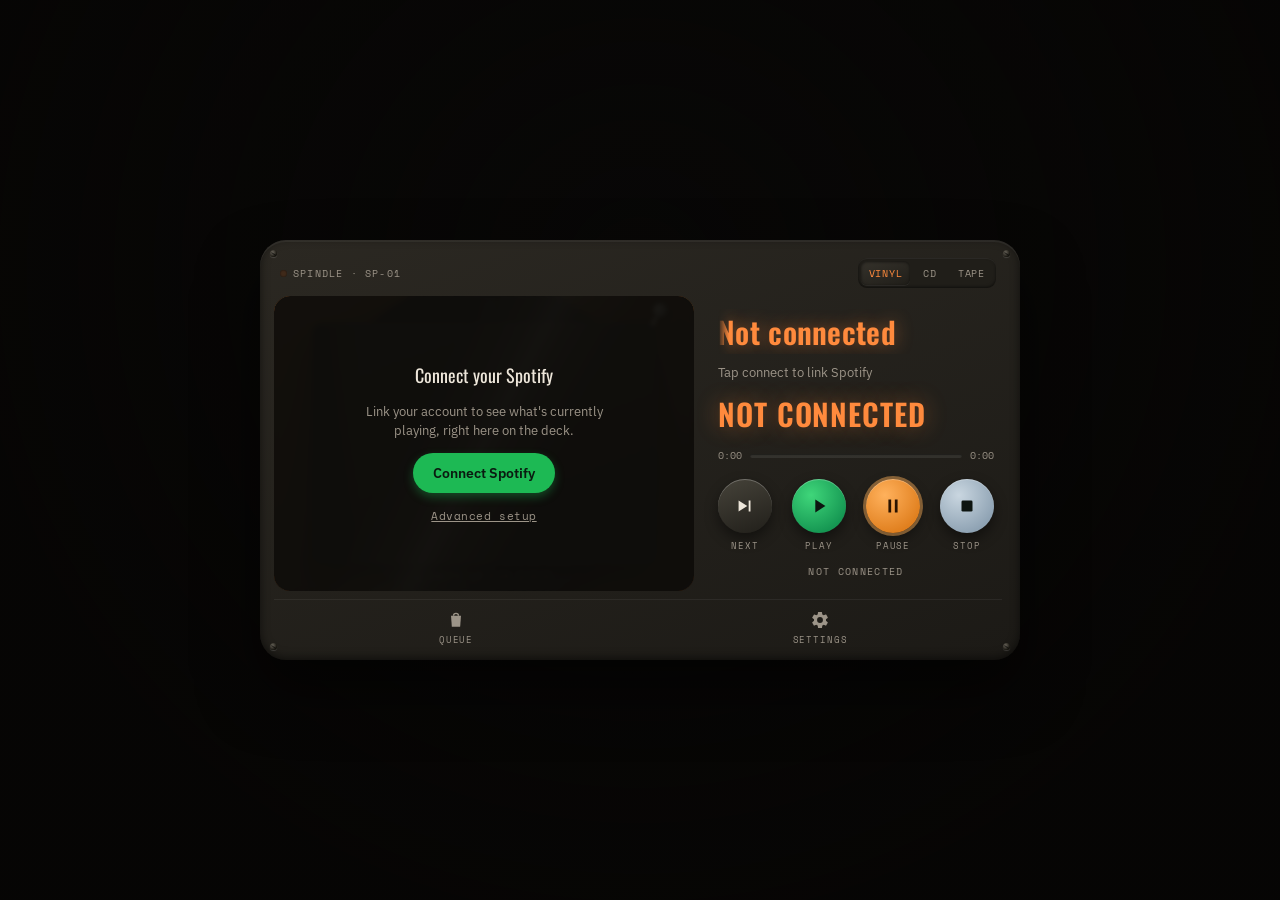
<file: index.html>
<!DOCTYPE html>
<html lang="en">
<head>
<meta charset="UTF-8">
<meta name="viewport" content="width=device-width, initial-scale=1, maximum-scale=1, user-scalable=no, viewport-fit=cover">
<meta name="theme-color" content="#1c1a16">
<meta name="mobile-web-app-capable" content="yes">
<meta name="apple-mobile-web-app-capable" content="yes">
<meta name="apple-mobile-web-app-status-bar-style" content="black-translucent">
<title>Spindle — Now Playing</title>
<link rel="manifest" href="manifest.json">
<link rel="icon" href="icon.svg" type="image/svg+xml">
<link rel="apple-touch-icon" href="icon.svg">
<link rel="stylesheet" href="style.css">
</head>
<body>

<div class="ambient-layer" id="ambientA"></div>
<div class="ambient-layer" id="ambientB"></div>
<div class="ambient-scrim"></div>

<div class="stage">
  <div class="deck">
    <span class="screw tl"></span><span class="screw tr"></span>
    <span class="screw bl"></span><span class="screw br"></span>

    <div class="deck-header">
      <div class="brand-plate">
        <span class="power-led" id="powerLed"></span>
        SPINDLE · SP-01
      </div>
      <div class="format-tabs">
        <button class="format-tab active" data-format="vinyl">VINYL</button>
        <button class="format-tab" data-format="cd">CD</button>
        <button class="format-tab" data-format="cassette">TAPE</button>
      </div>
    </div>

    <div class="media-window" id="mediaWindow">

      <div class="media-format active" data-format="vinyl">
        <div class="vinyl-case">
          <div class="vinyl-disc-wrap" id="vinylWrap">
            <div class="vinyl-disc">
              <div class="vinyl-label" id="vinylLabel"></div>
            </div>
          </div>
          <div class="tonearm" id="tonearm">
            <div class="tonearm-pivot"></div>
            <div class="tonearm-rod">
              <div class="tonearm-head" id="tonearmHead"></div>
            </div>
          </div>
          <div class="vinyl-lid" id="vinylLid"></div>
        </div>
      </div>

      <div class="media-format" data-format="cd">
        <div class="cd-case">
          <div class="cd-disc-wrap" id="cdWrap">
            <div class="cd-disc" id="cdDisc">
              <div class="cd-hub" id="cdHub"></div>
            </div>
          </div>
          <div class="cd-lid" id="cdLid"></div>
        </div>
      </div>

      <div class="media-format" data-format="cassette">
        <div class="cassette-body" id="cassetteBody">
          <div class="cassette-label">
            <span class="ct-title" id="cassetteTitle">Not connected</span>
            <span class="ct-sub" id="cassetteSub">SIDE A</span>
          </div>
          <div class="cassette-reels">
            <div class="reel-window">
              <div class="reel" id="reelLeft">
                <div class="reel-tape" id="reelLeftTape"></div>
                <div class="reel-hub"></div>
              </div>
            </div>
            <div class="reel-window">
              <div class="reel" id="reelRight">
                <div class="reel-tape" id="reelRightTape"></div>
                <div class="reel-hub"></div>
              </div>
            </div>
          </div>
        </div>
      </div>

      <div class="connect-overlay" id="connectOverlay">
        <div class="connect-title">Connect your Spotify</div>
        <div class="connect-sub">Link your account to see what's currently playing, right here on the deck.</div>
        <button class="btn-spotify" id="connectBtn">Connect Spotify</button>
        <button class="link-btn" id="openSettingsFromConnect">Advanced setup</button>
      </div>

      <div class="settings-panel hidden" id="settingsPanel">
        <button class="close-x" id="closeSettings">&times;</button>
        <h3>Setup</h3>
        <div class="settings-hint">Paste the Client ID from your Spotify Developer Dashboard app, and the exact Redirect URI you registered there (must match this page's URL exactly).</div>
        <label>Client ID</label>
        <input type="text" id="clientIdInput" autocomplete="off" autocapitalize="off" spellcheck="false">
        <label>Redirect URI</label>
        <input type="text" id="redirectUriInput" autocomplete="off" autocapitalize="off" spellcheck="false">
        <button class="save-btn" id="saveSettings">Save</button>
        <button class="link-btn" id="disconnectBtn" style="margin-top:14px;">Disconnect Spotify account</button>
      </div>

      <div class="queue-panel" id="queuePanel">
        <div class="queue-header">
          <h3>Queue</h3>
          <button class="close-x" id="closeQueue">&times;</button>
        </div>
        <div class="queue-search-row">
          <input type="text" id="queueSearchInput" placeholder="Search a track to add…" autocomplete="off" autocapitalize="off" spellcheck="false">
        </div>
        <div class="queue-scroll">
          <div class="queue-search-results" id="queueSearchResults"></div>
          <div class="queue-divider" id="queueDivider">Next up</div>
          <div class="queue-list" id="queueList"></div>
        </div>
      </div>

      <div class="swipe-hint" id="swipeHint">▲ swipe up for queue</div>

    </div>

    <div class="info-strip">
      <div class="track-title-mask"><span class="track-title" id="trackTitle">Not connected</span></div>
      <div class="track-artist" id="trackArtist">Tap connect to link Spotify</div>
      <div class="now-playing-status" id="nowPlayingStatus">Not connected</div>
      <div class="progress-row">
        <span id="elapsedTime">0:00</span>
        <div class="progress-track"><div class="progress-fill" id="progressFill"></div></div>
        <span id="durationTime">0:00</span>
      </div>
      <div class="big-transport">
        <div class="big-transport-btn-wrap">
          <button class="big-transport-btn next" id="nextBtnBig">
            <svg viewBox="0 0 24 24"><path d="M16,6h2v12H16ZM5,6l9.5,6L5,18Z"/></svg>
          </button>
          <span class="big-transport-label">Next</span>
        </div>
        <div class="big-transport-btn-wrap">
          <button class="big-transport-btn play" id="playBtnBig">
            <svg viewBox="0 0 24 24"><path d="M8,5v14l11-7Z"/></svg>
          </button>
          <span class="big-transport-label">Play</span>
        </div>
        <div class="big-transport-btn-wrap">
          <button class="big-transport-btn pause" id="pauseBtnBig">
            <svg viewBox="0 0 24 24"><path d="M7,5H10V19H7ZM14,5H17V19H14Z"/></svg>
          </button>
          <span class="big-transport-label">Pause</span>
        </div>
        <div class="big-transport-btn-wrap">
          <button class="big-transport-btn stop" id="stopBtnBig">
            <svg viewBox="0 0 24 24"><rect x="6" y="6" width="12" height="12" rx="1.5"/></svg>
          </button>
          <span class="big-transport-label">Stop</span>
        </div>
      </div>
      <div class="status-line" id="statusLine">Not connected</div>
    </div>

    <div class="tab-bar">
      <button class="tab-btn" id="queueTabBtn">
        <svg viewBox="0 0 24 24"><path d="M6,7 L18,7 L17,20 L7,20 Z"/><path d="M9,7 a3,3 0 0 1 6,0" fill="none" stroke="currentColor" stroke-width="1.6"/></svg>
        <span>Queue</span>
      </button>
      <button class="tab-btn" id="settingsTabBtn">
        <svg viewBox="0 0 24 24"><path d="M19.14,12.94a7.14,7.14,0,0,0,.06-.94,7.14,7.14,0,0,0-.06-.94l2.03-1.58a.5.5,0,0,0,.12-.64l-1.92-3.32a.5.5,0,0,0-.6-.22l-2.39.96a7.3,7.3,0,0,0-1.63-.94L14.4,2.81A.5.5,0,0,0,13.9,2.4h-3.8a.5.5,0,0,0-.5.41l-.36,2.55a7.3,7.3,0,0,0-1.63.94l-2.39-.96a.5.5,0,0,0-.6.22L2.7,8.88a.5.5,0,0,0,.12.64L4.85,11.1a7.14,7.14,0,0,0-.06.94,7.14,7.14,0,0,0,.06.94L2.82,14.56a.5.5,0,0,0-.12.64l1.92,3.32a.5.5,0,0,0,.6.22l2.39-.96a7.3,7.3,0,0,0,1.63.94l.36,2.55a.5.5,0,0,0,.5.41h3.8a.5.5,0,0,0,.5-.41l.36-2.55a7.3,7.3,0,0,0,1.63-.94l2.39.96a.5.5,0,0,0,.6-.22l1.92-3.32a.5.5,0,0,0-.12-.64ZM12,15.5A3.5,3.5,0,1,1,15.5,12,3.5,3.5,0,0,1,12,15.5Z"/></svg>
        <span>Settings</span>
      </button>
    </div>

  </div>
</div>

<div class="toast" id="toast"></div>

<canvas id="colorCanvas" width="24" height="24" style="display:none;"></canvas>

<script src="app.js"></script>
</body>
</html>
</file>
<file: style.css>
@import url('https://fonts.googleapis.com/css2?family=Oswald:wght@400;500;600;700&family=IBM+Plex+Sans:wght@400;500;600&family=Space+Mono:wght@400;700&display=swap');

:root {
  --chassis-1: #2b2822;
  --chassis-2: #1c1a16;
  --panel: #201e19;
  --bevel-light: rgba(255,255,255,0.06);
  --bevel-dark: rgba(0,0,0,0.55);
  --amber: #ff8a3d;
  --amber-dim: #6b4523;
  --green-led: #6fcf77;
  --cream: #ede6da;
  --cream-dim: #9c9488;
  --vinyl-black: #0a0a0b;
  --vinyl-groove: #2a2527;
  --cassette-shell: #3a362f;
  --cassette-shell-2: #47423a;
  --spotify-green: #1db954;
  --art-accent: 255, 138, 61; /* r,g,b — overwritten at runtime from album art */
  --radius-chassis: 26px;
  --radius-window: 16px;
  --radius-btn: 10px;
  --font-display: 'Oswald', sans-serif;
  --font-body: 'IBM Plex Sans', sans-serif;
  --font-mono: 'Space Mono', monospace;
}

* { box-sizing: border-box; -webkit-tap-highlight-color: transparent; }

html, body {
  height: 100dvh;
  margin: 0;
  overflow: hidden;
  background: #0a0908;
  font-family: var(--font-body);
  color: var(--cream);
  user-select: none;
}

button { font-family: inherit; }

/* ---------- Ambient backdrop, tinted by current album art ---------- */
.ambient-layer {
  position: fixed; inset: -10%;
  background-size: cover;
  background-position: center;
  filter: blur(70px) saturate(1.5) brightness(0.42);
  transform: scale(1.15);
  transition: opacity 1.1s ease;
  opacity: 0;
}
.ambient-layer.visible { opacity: 1; }
.ambient-scrim {
  position: fixed; inset: 0;
  background: radial-gradient(ellipse at 50% 30%, rgba(0,0,0,0.15), rgba(6,5,4,0.82) 75%);
  pointer-events: none;
}

/* ---------- Stage / centering ---------- */
.stage {
  position: relative;
  height: 100dvh;
  display: flex;
  align-items: center;
  justify-content: center;
  padding: max(10px, env(safe-area-inset-top)) max(10px, env(safe-area-inset-right)) max(10px, env(safe-area-inset-bottom)) max(10px, env(safe-area-inset-left));
}

/* ---------- Deck chassis ---------- */
.deck {
  position: relative;
  width: min(96vw, 460px);
  max-height: 96dvh;
  background: linear-gradient(160deg, var(--chassis-1), var(--chassis-2));
  border-radius: var(--radius-chassis);
  padding: 14px 14px 16px;
  box-shadow:
    0 30px 60px rgba(0,0,0,0.55),
    0 2px 0 var(--bevel-light) inset,
    0 -2px 10px var(--bevel-dark) inset;
  display: flex;
  flex-direction: column;
  gap: 10px;
}

.screw {
  position: absolute;
  width: 7px; height: 7px;
  border-radius: 50%;
  background: radial-gradient(circle at 35% 35%, #6b665c, #17150f 70%);
  box-shadow: 0 1px 1px rgba(255,255,255,0.15);
}
.screw::after {
  content: '';
  position: absolute; top: 50%; left: 12%;
  width: 76%; height: 1px;
  background: rgba(0,0,0,0.6);
  transform: translateY(-50%) rotate(35deg);
}
.screw.tl { top: 10px; left: 10px; }
.screw.tr { top: 10px; right: 10px; }
.screw.bl { bottom: 10px; left: 10px; }
.screw.br { bottom: 10px; right: 10px; }

/* ---------- Header: brand plate, LED, format tabs ---------- */
.deck-header {
  display: flex;
  align-items: center;
  justify-content: space-between;
  padding: 4px 6px 2px;
}

.brand-plate {
  font-family: var(--font-mono);
  font-size: 10px;
  letter-spacing: 0.12em;
  color: var(--cream-dim);
  display: flex;
  align-items: center;
  gap: 6px;
}

.power-led {
  width: 7px; height: 7px;
  border-radius: 50%;
  background: #402a1a;
  box-shadow: 0 0 2px rgba(0,0,0,0.6) inset;
  transition: background 0.4s, box-shadow 0.4s;
}
.power-led.on {
  background: var(--amber);
  box-shadow: 0 0 6px 2px rgba(255,138,61,0.7), 0 0 1px rgba(0,0,0,0.4) inset;
  animation: led-pulse 1.8s ease-in-out infinite;
}
@keyframes led-pulse {
  0%, 100% { opacity: 1; }
  50% { opacity: 0.75; }
}

.format-tabs {
  display: flex;
  gap: 5px;
  background: var(--panel);
  padding: 3px;
  border-radius: 9px;
  box-shadow: 0 1px 0 var(--bevel-light) inset, 0 -1px 3px var(--bevel-dark) inset;
}
.format-tab {
  border: none;
  background: transparent;
  color: var(--cream-dim);
  font-family: var(--font-mono);
  font-size: 9.5px;
  letter-spacing: 0.08em;
  padding: 5px 8px;
  border-radius: 6px;
  cursor: pointer;
  transition: all 0.2s;
}
.format-tab.active {
  background: linear-gradient(160deg, #35322b, #201e19);
  color: var(--amber);
  box-shadow: 0 1px 3px var(--bevel-dark) inset, 0 1px 0 var(--bevel-light);
}

/* ---------- Media window ---------- */
.media-window {
  position: relative;
  aspect-ratio: 1 / 1;
  min-height: 0;
  border-radius: var(--radius-window);
  background: #0e0d0b;
  box-shadow:
    0 2px 6px var(--bevel-dark) inset,
    0 -1px 0 var(--bevel-light) inset;
  overflow: hidden;
  touch-action: none;
}
.media-window::before {
  content: '';
  position: absolute; inset: 0;
  background: radial-gradient(circle at 80% 6%, rgba(255,196,130,0.32), rgba(255,196,130,0) 45%);
  pointer-events: none;
  z-index: 0;
}

.media-format {
  position: absolute; inset: 0;
  display: flex;
  align-items: center;
  justify-content: center;
  opacity: 0;
  transform: scale(0.94);
  transition: opacity 0.45s ease, transform 0.45s ease;
  pointer-events: none;
}
.media-format.active {
  opacity: 1;
  transform: scale(1);
  pointer-events: auto;
}

/* ---------- VINYL ---------- */
.media-format[data-format="vinyl"] { perspective: 1200px; }
.vinyl-case {
  position: relative;
  width: 100%; height: 100%;
  display: flex;
  align-items: center;
  justify-content: center;
  background:
    repeating-linear-gradient(98deg, rgba(255,255,255,0.035) 0px, rgba(255,255,255,0.035) 1px, transparent 1px, transparent 5px),
    linear-gradient(155deg, #5c3d22, #2c1b0e 72%);
  border-radius: 10px;
}
.vinyl-case::after {
  content: '';
  position: absolute; inset: 0;
  background: linear-gradient(118deg,
    rgba(255,224,168,0) 36%,
    rgba(255,224,168,0.16) 46%,
    rgba(255,242,216,0.32) 50%,
    rgba(255,224,168,0.16) 54%,
    rgba(255,224,168,0) 64%);
  mix-blend-mode: screen;
  pointer-events: none;
  border-radius: 10px;
  z-index: 5;
}
.vinyl-lid {
  position: absolute;
  top: 9%; left: 9%;
  width: 82%; height: 82%;
  transform-origin: top center;
  background: linear-gradient(160deg, #2b2822, #1a1815);
  background-size: cover;
  background-position: center;
  border-radius: 10px;
  box-shadow: 0 16px 32px rgba(0,0,0,0.55), 0 1px 0 rgba(255,255,255,0.08) inset;
  transform: rotateX(0deg);
  transition: transform 0.65s cubic-bezier(.5,0,.25,1), opacity 0.5s ease, box-shadow 0.5s;
  z-index: 3;
  backface-visibility: hidden;
}
.vinyl-lid::after {
  content: '';
  position: absolute; left: 0; top: 0; bottom: 0; width: 14%;
  background: linear-gradient(90deg, rgba(0,0,0,0.4), rgba(0,0,0,0));
  border-radius: 10px 0 0 10px;
}
.vinyl-lid.open {
  transform: rotateX(-122deg);
  opacity: 0.12;
  box-shadow: none;
}

.vinyl-disc-wrap {
  position: relative;
  width: 78%;
  aspect-ratio: 1/1;
  animation: spin-vinyl 1.8s linear infinite;
  animation-play-state: paused;
}
.vinyl-disc-wrap.spinning { animation-play-state: running; }
@keyframes spin-vinyl { to { transform: rotate(360deg); } }

.vinyl-disc {
  width: 100%; height: 100%;
  border-radius: 50%;
  background:
    repeating-radial-gradient(circle at center,
      var(--vinyl-groove) 0px, var(--vinyl-groove) 1px,
      var(--vinyl-black) 2px, #050506 3px);
  box-shadow: 0 10px 26px rgba(0,0,0,0.6), 0 0 0 2px rgba(0,0,0,0.4);
  display: flex;
  align-items: center;
  justify-content: center;
  position: relative;
}
.vinyl-label {
  width: 38%; height: 38%;
  border-radius: 50%;
  background-size: cover;
  background-position: center;
  border: 3px solid rgba(237,230,218,0.85);
  box-shadow: 0 0 0 1px rgba(0,0,0,0.5);
  position: relative;
}
.vinyl-label::after {
  content: '';
  position: absolute; top: 50%; left: 50%;
  width: 9px; height: 9px;
  background: #0b0b0c;
  border-radius: 50%;
  transform: translate(-50%, -50%);
  box-shadow: 0 0 0 1px rgba(255,255,255,0.15);
}
.tonearm {
  position: absolute;
  top: 1%; right: 4%;
  width: 40%;
  height: 40%;
  transform-origin: 90% 9%;
  transform: rotate(-20deg);
  transition: transform 0.6s cubic-bezier(.4,1.4,.5,1) 0.25s;
  z-index: 2;
}
.tonearm.playing { transform: rotate(6deg); }
.tonearm-pivot {
  position: absolute; top: calc(9% - 7px); right: calc(9% - 5px);
  width: 14px; height: 14px;
  border-radius: 50%;
  background: radial-gradient(circle at 35% 35%, #cfc7b8, #6d675a 75%);
  box-shadow: 0 2px 4px rgba(0,0,0,0.5);
  z-index: 1;
}
.tonearm-rod {
  position: absolute; top: 9%; right: 9%;
  width: 4px; height: 82%;
  background: linear-gradient(90deg, #7d766a, #d8d0c1 45%, #7d766a);
  border-radius: 2px;
  transform-origin: top center;
  transform: rotate(48deg);
  box-shadow: 0 1px 2px rgba(0,0,0,0.4);
}
.tonearm-head {
  position: absolute;
  bottom: -4px; left: 50%;
  width: 16px; height: 9px;
  transform: translateX(-50%);
  background: linear-gradient(160deg, #3a3730, #17150f);
  border-radius: 2px;
  box-shadow: 0 1px 2px rgba(0,0,0,0.5);
  cursor: pointer;
}
.tonearm-head.queue-tap { animation: head-pulse 0.45s ease; }
@keyframes head-pulse {
  0%   { transform: translateX(-50%) scale(1); }
  40%  { transform: translateX(-50%) scale(1.6); box-shadow: 0 0 0 7px rgba(255,255,255,0.16); }
  100% { transform: translateX(-50%) scale(1); }
}

/* ---------- CD ---------- */
.media-format[data-format="cd"] { perspective: 1200px; }
.cd-case {
  position: relative;
  width: 100%; height: 100%;
  display: flex;
  align-items: center;
  justify-content: center;
}
.cd-case::after {
  content: '';
  position: absolute; inset: 0;
  background: linear-gradient(118deg,
    rgba(205,232,255,0) 36%,
    rgba(205,232,255,0.14) 46%,
    rgba(232,246,255,0.28) 50%,
    rgba(205,232,255,0.14) 54%,
    rgba(205,232,255,0) 64%);
  mix-blend-mode: screen;
  pointer-events: none;
  z-index: 5;
}
.cd-lid {
  position: absolute;
  top: 9%; left: 9%;
  width: 82%; height: 82%;
  transform-origin: top center;
  background: linear-gradient(160deg, #2b2822, #1a1815);
  background-size: cover;
  background-position: center;
  border-radius: 8px;
  box-shadow: 0 16px 32px rgba(0,0,0,0.5), 0 1px 0 rgba(255,255,255,0.08) inset;
  transform: rotateX(0deg);
  transition: transform 0.65s cubic-bezier(.5,0,.25,1), opacity 0.5s ease, box-shadow 0.5s;
  z-index: 3;
  backface-visibility: hidden;
}
.cd-lid.open {
  transform: rotateX(-122deg);
  opacity: 0.12;
  box-shadow: none;
}

.cd-disc-wrap {
  width: 82%;
  aspect-ratio: 1/1;
  animation: spin-cd 1.1s linear infinite;
  animation-play-state: paused;
}
.cd-disc-wrap.spinning { animation-play-state: running; }
@keyframes spin-cd { to { transform: rotate(360deg); } }

.cd-disc {
  width: 100%; height: 100%;
  border-radius: 50%;
  background-size: cover;
  background-position: center;
  position: relative;
  box-shadow: 0 10px 26px rgba(0,0,0,0.6), 0 0 0 1px rgba(255,255,255,0.08);
}
.cd-disc::before {
  /* holographic sheen */
  content: '';
  position: absolute; inset: 0;
  border-radius: 50%;
  background: conic-gradient(from 0deg,
    rgba(255,255,255,0.02), rgba(160,255,240,0.16), rgba(255,160,255,0.14),
    rgba(255,255,160,0.14), rgba(160,200,255,0.16), rgba(255,255,255,0.02));
  mix-blend-mode: color-dodge;
  opacity: 0.5;
}
.cd-disc::after {
  content: '';
  position: absolute; inset: 0;
  border-radius: 50%;
  background: linear-gradient(120deg, rgba(255,255,255,0.22) 0%, rgba(255,255,255,0) 22%);
}
.cd-hub {
  position: absolute; top: 50%; left: 50%;
  width: 30%; height: 30%;
  transform: translate(-50%, -50%);
  border-radius: 50%;
  background: radial-gradient(circle at center, #cfd3d6 0%, #cfd3d6 34%, rgba(207,211,214,0.35) 36%, rgba(207,211,214,0.35) 62%, #100f0d 64%, #100f0d 100%);
  box-shadow: 0 0 0 1px rgba(0,0,0,0.3);
  cursor: pointer;
}
.cd-hub.queue-tap { animation: hub-pulse 0.45s ease; }
@keyframes hub-pulse {
  0%   { transform: translate(-50%,-50%) scale(1); }
  40%  { transform: translate(-50%,-50%) scale(1.35); box-shadow: 0 0 0 8px rgba(255,255,255,0.18); }
  100% { transform: translate(-50%,-50%) scale(1); }
}

/* ---------- CASSETTE ---------- */
.cassette-body {
  width: 88%;
  aspect-ratio: 1.58/1;
  background: linear-gradient(165deg, var(--cassette-shell-2), var(--cassette-shell));
  border-radius: 10px;
  box-shadow:
    0 12px 26px rgba(0,0,0,0.55),
    0 1px 0 var(--bevel-light) inset,
    0 -12px 20px rgba(0,0,0,0.35) inset;
  position: relative;
  padding: 10%;
  display: flex;
  flex-direction: column;
  gap: 6%;
}
.cassette-label {
  background: var(--cream);
  border-radius: 4px;
  padding: 6% 8%;
  display: flex;
  flex-direction: column;
  gap: 2px;
  box-shadow: 0 1px 3px rgba(0,0,0,0.3);
}
.cassette-label .ct-title {
  font-family: var(--font-display);
  font-size: 12px;
  color: #1c1a16;
  letter-spacing: 0.02em;
  white-space: nowrap;
  overflow: hidden;
  text-overflow: ellipsis;
}
.cassette-label .ct-sub {
  font-family: var(--font-mono);
  font-size: 8px;
  color: #6b665c;
  letter-spacing: 0.1em;
}
.cassette-reels {
  flex: 1;
  display: flex;
  align-items: center;
  justify-content: space-between;
  padding: 0 6%;
  position: relative;
}
.cassette-reels::before {
  /* tape window strip */
  content: '';
  position: absolute; left: 14%; right: 14%; top: 50%;
  height: 34%;
  transform: translateY(-50%);
  background: rgba(10,9,7,0.55);
  border-radius: 6px;
  box-shadow: 0 1px 2px rgba(0,0,0,0.4) inset;
}
.reel-window {
  width: 30%;
  aspect-ratio: 1/1;
  border-radius: 50%;
  background: rgba(10,9,7,0.6);
  box-shadow: 0 1px 3px rgba(0,0,0,0.5) inset;
  display: flex;
  align-items: center;
  justify-content: center;
  z-index: 1;
}
.reel {
  width: 100%; height: 100%;
  border-radius: 50%;
  position: relative;
  animation: spin-reel 2.4s linear infinite;
  animation-play-state: paused;
}
.reel.spinning { animation-play-state: running; }
@keyframes spin-reel { to { transform: rotate(360deg); } }
.reel-tape {
  position: absolute; inset: 8%;
  border-radius: 50%;
  background: radial-gradient(circle at center, #171512 0%, #171512 60%, rgba(var(--art-accent),0.55) 62%, rgba(var(--art-accent),0.55) 100%);
  transition: inset 0.4s ease;
}
.reel-hub {
  position: absolute; inset: 38%;
  border-radius: 50%;
  background: linear-gradient(160deg, #d8d0c1, #8a8375);
  box-shadow: 0 1px 2px rgba(0,0,0,0.5);
}
.reel-hub::before, .reel-hub::after {
  content: '';
  position: absolute; top: 50%; left: 50%;
  width: 68%; height: 14%;
  background: #171512;
  transform: translate(-50%,-50%);
  border-radius: 2px;
}
.reel-hub::after { transform: translate(-50%,-50%) rotate(90deg); }

.media-format[data-format="cassette"] {
  perspective: 1000px;
}
.cassette-body {
  cursor: pointer;
  transition: transform 0.55s cubic-bezier(.5,0,.25,1), opacity 0.5s ease, filter 0.5s ease;
  transform-origin: 4% center;
  backface-visibility: hidden;
}
.cassette-body::before {
  content: '';
  position: absolute; inset: 0;
  background: repeating-linear-gradient(90deg, rgba(0,0,0,0.06) 0px, rgba(0,0,0,0.06) 1px, transparent 1px, transparent 6px);
  border-radius: 10px;
  pointer-events: none;
  opacity: 0.6;
}
.cassette-body::after {
  content: '';
  position: absolute; inset: 0;
  background: linear-gradient(122deg,
    rgba(255,255,255,0) 30%,
    rgba(255,255,255,0.10) 45%,
    rgba(255,255,255,0.24) 50%,
    rgba(255,255,255,0.10) 55%,
    rgba(255,255,255,0) 70%);
  mix-blend-mode: screen;
  pointer-events: none;
  border-radius: 10px;
  z-index: 3;
}
.cassette-body.flip-open {
  transform: rotateY(-78deg) translateX(-8%) scale(0.9);
  opacity: 0.22;
  filter: brightness(0.5);
}
.cassette-body.tape-change {
  animation: tape-swap 0.9s cubic-bezier(.45,0,.2,1);
}
@keyframes tape-swap {
  0%   { transform: rotateY(0deg) scale(1); opacity: 1; filter: brightness(1); }
  38%  { transform: rotateY(-98deg) scale(0.92); opacity: 0.2; filter: brightness(0.5); }
  52%  { transform: rotateY(-98deg) scale(0.9); opacity: 0.15; filter: brightness(0.45); }
  66%  { transform: rotateY(-98deg) scale(0.92); opacity: 0.2; filter: brightness(0.5); }
  100% { transform: rotateY(0deg) scale(1); opacity: 1; filter: brightness(1); }
}

/* ---------- Info strip ---------- */
.info-strip {
  padding: 2px 6px 0;
  display: flex;
  flex-direction: column;
  gap: 8px;
}
.track-title-mask {
  overflow: hidden;
  white-space: nowrap;
  mask-image: linear-gradient(90deg, transparent, black 4%, black 96%, transparent);
  -webkit-mask-image: linear-gradient(90deg, transparent, black 4%, black 96%, transparent);
}
.track-title {
  display: inline-block;
  font-family: var(--font-display);
  font-size: 27px;
  font-weight: 600;
  letter-spacing: 0.01em;
  color: rgb(var(--art-accent));
  text-shadow: 0 0 18px rgba(var(--art-accent), 0.45);
}
.track-title.scrolling {
  animation: marquee linear infinite;
  animation-duration: var(--marquee-duration, 8s);
  padding-right: 40px;
}
@keyframes marquee {
  0%, 12% { transform: translateX(0); }
  88%, 100% { transform: translateX(calc(-1 * var(--marquee-distance, 0px))); }
}
.track-artist {
  font-family: var(--font-body);
  font-size: 13px;
  color: var(--cream-dim);
  white-space: nowrap;
  overflow: hidden;
  text-overflow: ellipsis;
}
.track-device {
  font-family: var(--font-mono);
  font-size: 9.5px;
  color: var(--cream-dim);
  opacity: 0.7;
  letter-spacing: 0.06em;
}

.now-playing-status {
  font-family: var(--font-display);
  font-weight: 600;
  font-size: 30px;
  line-height: 1.1;
  letter-spacing: 0.03em;
  text-transform: uppercase;
  color: rgb(var(--art-accent));
  text-shadow: 0 0 22px rgba(var(--art-accent), 0.4);
  padding: 6px 0 8px;
  transition: color 0.6s ease, text-shadow 0.6s ease;
}

.progress-row {
  display: flex;
  align-items: center;
  gap: 8px;
  font-family: var(--font-mono);
  font-size: 10px;
  color: var(--cream-dim);
}
.progress-track {
  flex: 1;
  height: 4px;
  border-radius: 2px;
  background: rgba(255,255,255,0.08);
  box-shadow: 0 1px 1px rgba(0,0,0,0.4) inset;
  overflow: hidden;
}
.progress-fill {
  height: 100%;
  width: 0%;
  background: linear-gradient(90deg, rgba(var(--art-accent),0.9), var(--amber));
  transition: width 0.4s linear;
}

.big-transport {
  display: flex;
  align-items: flex-start;
  justify-content: center;
  gap: 20px;
  padding: 6px 0 0;
}
.big-transport-btn-wrap {
  display: flex;
  flex-direction: column;
  align-items: center;
  gap: 6px;
}
.big-transport-label {
  font-family: var(--font-mono);
  font-size: 9px;
  letter-spacing: 0.1em;
  text-transform: uppercase;
  color: var(--cream-dim);
}
.big-transport-btn {
  border: none;
  width: 54px; height: 54px;
  border-radius: 50%;
  display: flex;
  align-items: center;
  justify-content: center;
  cursor: pointer;
  color: #0d1410;
  box-shadow: 0 6px 14px rgba(0,0,0,0.45), 0 1px 0 rgba(255,255,255,0.25) inset;
  transition: box-shadow 0.2s, transform 0.15s;
}
.big-transport-btn:active { transform: scale(0.94); }
.big-transport-btn svg { width: 22px; height: 22px; fill: currentColor; }
.big-transport-btn.play { background: radial-gradient(circle at 35% 30%, #3fd67a, #159652 75%); }
.big-transport-btn.pause { background: radial-gradient(circle at 35% 30%, #ffb15c, #e07f1e 75%); color: #2a1300; }
.big-transport-btn.stop { background: radial-gradient(circle at 35% 30%, #c9d6e0, #8ea2b3 75%); }
.big-transport-btn.next { background: linear-gradient(160deg, #46433a, #211f1a); color: var(--cream); }
.big-transport-btn.play.active {
  box-shadow: 0 0 0 3px rgba(63,214,122,0.4), 0 6px 14px rgba(0,0,0,0.45), 0 1px 0 rgba(255,255,255,0.25) inset;
}
.big-transport-btn.pause.active {
  box-shadow: 0 0 0 3px rgba(255,177,92,0.45), 0 6px 14px rgba(0,0,0,0.45), 0 1px 0 rgba(255,255,255,0.25) inset;
}

.status-line {
  text-align: center;
  font-family: var(--font-mono);
  font-size: 9.5px;
  letter-spacing: 0.14em;
  color: var(--cream-dim);
  text-transform: uppercase;
  padding-top: 2px;
}

/* ---------- Connect overlay ---------- */
.connect-overlay {
  position: absolute; inset: 0;
  background: rgba(14,13,11,0.94);
  backdrop-filter: blur(2px);
  display: flex;
  flex-direction: column;
  align-items: center;
  justify-content: center;
  gap: 14px;
  padding: 24px;
  text-align: center;
  z-index: 5;
  border-radius: var(--radius-window);
}
.connect-overlay.hidden { display: none; }
.connect-title {
  font-family: var(--font-display);
  font-size: 18px;
  color: var(--cream);
}
.connect-sub {
  font-family: var(--font-body);
  font-size: 12.5px;
  color: var(--cream-dim);
  max-width: 260px;
  line-height: 1.5;
}
.btn-spotify {
  border: none;
  background: var(--spotify-green);
  color: #0a1a10;
  font-family: var(--font-body);
  font-weight: 600;
  font-size: 13.5px;
  padding: 11px 20px;
  border-radius: 24px;
  cursor: pointer;
  box-shadow: 0 4px 10px rgba(29,185,84,0.35);
}
.link-btn {
  background: none; border: none;
  color: var(--cream-dim);
  font-family: var(--font-mono);
  font-size: 10.5px;
  text-decoration: underline;
  cursor: pointer;
  letter-spacing: 0.05em;
}

.settings-panel {
  position: absolute; inset: 0;
  background: #17150f;
  border-radius: var(--radius-window);
  padding: 20px;
  z-index: 6;
  display: flex;
  flex-direction: column;
  gap: 10px;
  overflow-y: auto;
}
.settings-panel.hidden { display: none; }
.settings-panel h3 {
  font-family: var(--font-display);
  font-weight: 500;
  font-size: 15px;
  margin: 0 0 4px;
  color: var(--cream);
}
.settings-panel label {
  font-family: var(--font-mono);
  font-size: 9.5px;
  letter-spacing: 0.08em;
  color: var(--cream-dim);
  text-transform: uppercase;
}
.settings-panel input {
  background: #0e0d0b;
  border: 1px solid rgba(255,255,255,0.1);
  color: var(--cream);
  font-family: var(--font-mono);
  font-size: 12px;
  padding: 9px 10px;
  border-radius: 8px;
  margin-bottom: 6px;
}
.settings-panel .save-btn {
  margin-top: 4px;
  border: none;
  background: var(--amber);
  color: #201200;
  font-weight: 700;
  font-family: var(--font-body);
  font-size: 13px;
  padding: 10px;
  border-radius: 8px;
  cursor: pointer;
}
.settings-panel .close-x {
  position: absolute; top: 12px; right: 14px;
  background: none; border: none;
  color: var(--cream-dim);
  font-size: 18px;
  cursor: pointer;
}
.settings-hint {
  font-size: 10.5px;
  color: var(--cream-dim);
  line-height: 1.5;
  font-family: var(--font-body);
}
.tab-bar {
  display: flex;
  border-top: 1px solid rgba(255,255,255,0.06);
  padding-top: 8px;
  margin-top: 2px;
}
.tab-btn {
  flex: 1;
  display: flex;
  flex-direction: column;
  align-items: center;
  gap: 3px;
  border: none;
  background: none;
  color: var(--cream-dim);
  cursor: pointer;
  padding: 2px 0 4px;
  transition: color 0.2s;
}
.tab-btn svg { width: 20px; height: 20px; fill: currentColor; }
.tab-btn span {
  font-family: var(--font-mono);
  font-size: 8.5px;
  letter-spacing: 0.1em;
  text-transform: uppercase;
}
.tab-btn.active { color: var(--amber); }

.swipe-hint {
  position: absolute;
  bottom: 8px; left: 50%;
  transform: translateX(-50%);
  font-family: var(--font-mono);
  font-size: 8.5px;
  letter-spacing: 0.1em;
  text-transform: uppercase;
  color: var(--cream-dim);
  opacity: 0.5;
  pointer-events: none;
  z-index: 2;
  animation: hint-bob 2.6s ease-in-out infinite;
}
.swipe-hint.hidden { display: none; }
@keyframes hint-bob {
  0%, 100% { transform: translateX(-50%) translateY(0); }
  50% { transform: translateX(-50%) translateY(-3px); }
}

/* ---------- Queue panel ---------- */
.queue-panel {
  position: absolute; inset: 0;
  background: rgba(18,16,13,0.97);
  border-radius: var(--radius-window);
  z-index: 8;
  padding: 16px 14px 12px;
  display: flex;
  flex-direction: column;
  gap: 10px;
  opacity: 0;
  transform-origin: var(--queue-origin-x, 50%) var(--queue-origin-y, 65%);
  transform: scale(0.18);
  pointer-events: none;
  transition: opacity 0.35s ease, transform 0.5s cubic-bezier(.25,1.15,.35,1);
}
.queue-panel.visible {
  opacity: 1;
  transform: scale(1);
  pointer-events: auto;
}
.queue-header {
  display: flex;
  align-items: center;
  justify-content: space-between;
}
.queue-header h3 {
  margin: 0;
  font-family: var(--font-display);
  font-weight: 500;
  font-size: 16px;
  color: var(--cream);
  letter-spacing: 0.02em;
}
.queue-header .close-x { position: static; }
.queue-search-row input {
  width: 100%;
  background: #0e0d0b;
  border: 1px solid rgba(255,255,255,0.1);
  color: var(--cream);
  font-family: var(--font-body);
  font-size: 13px;
  padding: 9px 11px;
  border-radius: 20px;
}
.queue-search-row input:focus {
  outline: none;
  border-color: rgba(255,138,61,0.5);
}
.queue-scroll {
  flex: 1;
  overflow-y: auto;
  display: flex;
  flex-direction: column;
  gap: 2px;
}
.queue-divider {
  font-family: var(--font-mono);
  font-size: 9.5px;
  letter-spacing: 0.14em;
  text-transform: uppercase;
  color: var(--cream-dim);
  padding: 8px 2px 4px;
  border-top: 1px solid rgba(255,255,255,0.07);
  margin-top: 4px;
}
.queue-search-results:empty + .queue-divider { border-top: none; margin-top: 0; }
.queue-row {
  display: flex;
  align-items: center;
  gap: 10px;
  padding: 6px 2px;
}
.queue-thumb {
  width: 36px; height: 36px;
  border-radius: 4px;
  object-fit: cover;
  background: #26241f;
  flex-shrink: 0;
}
.queue-meta {
  flex: 1;
  min-width: 0;
  display: flex;
  flex-direction: column;
  gap: 1px;
}
.queue-track-name {
  font-family: var(--font-body);
  font-weight: 500;
  font-size: 12.5px;
  color: var(--cream);
  white-space: nowrap;
  overflow: hidden;
  text-overflow: ellipsis;
}
.queue-track-artist {
  font-family: var(--font-body);
  font-size: 11px;
  color: var(--cream-dim);
  white-space: nowrap;
  overflow: hidden;
  text-overflow: ellipsis;
}
.queue-add-btn {
  border: none;
  background: rgba(255,138,61,0.14);
  color: var(--amber);
  width: 28px; height: 28px;
  border-radius: 50%;
  flex-shrink: 0;
  display: flex;
  align-items: center;
  justify-content: center;
  cursor: pointer;
}
.queue-add-btn svg { width: 16px; height: 16px; fill: currentColor; }
.queue-add-btn:disabled { opacity: 0.4; }
.queue-empty {
  font-family: var(--font-body);
  font-size: 12px;
  color: var(--cream-dim);
  padding: 8px 2px;
}

.toast {
  position: fixed;
  left: 50%; bottom: 26px;
  transform: translateX(-50%) translateY(20px);
  background: #201e19;
  color: var(--cream);
  font-family: var(--font-body);
  font-size: 12.5px;
  padding: 10px 16px;
  border-radius: 20px;
  box-shadow: 0 6px 16px rgba(0,0,0,0.5);
  opacity: 0;
  transition: opacity 0.3s, transform 0.3s;
  pointer-events: none;
  z-index: 20;
  max-width: 80vw;
  text-align: center;
}
.toast.show { opacity: 1; transform: translateX(-50%) translateY(0); }

@media (prefers-reduced-motion: reduce) {
  .vinyl-disc-wrap, .cd-disc-wrap, .reel, .power-led, .swipe-hint, .cassette-body.tape-change { animation: none !important; }
}

/* ---------- Landscape layout ---------- */
@media (orientation: landscape) {
  .stage { padding: max(8px, env(safe-area-inset-top)) max(14px, env(safe-area-inset-right)) max(8px, env(safe-area-inset-bottom)) max(14px, env(safe-area-inset-left)); }

  .deck {
    width: min(94vw, 760px);
    height: min(94dvh, 420px);
    max-height: 94dvh;
    display: grid;
    grid-template-columns: min(94dvh, 420px) 1fr;
    grid-template-rows: auto 1fr auto;
    grid-template-areas:
      "header header"
      "media  info"
      "tabs   tabs";
    column-gap: 16px;
    row-gap: 6px;
    padding: 14px 18px 10px 14px;
  }
  .deck-header { grid-area: header; }
  .media-window {
    grid-area: media;
    width: 100%;
    height: 100%;
    aspect-ratio: unset;
    align-self: stretch;
  }
  .info-strip {
    grid-area: info;
    display: flex;
    flex-direction: column;
    justify-content: center;
    gap: 10px;
    padding: 0 8px;
  }
  .tab-bar { grid-area: tabs; }
  .track-title { font-size: 30px; }
  .big-transport { padding-top: 6px; }
}
</file>
